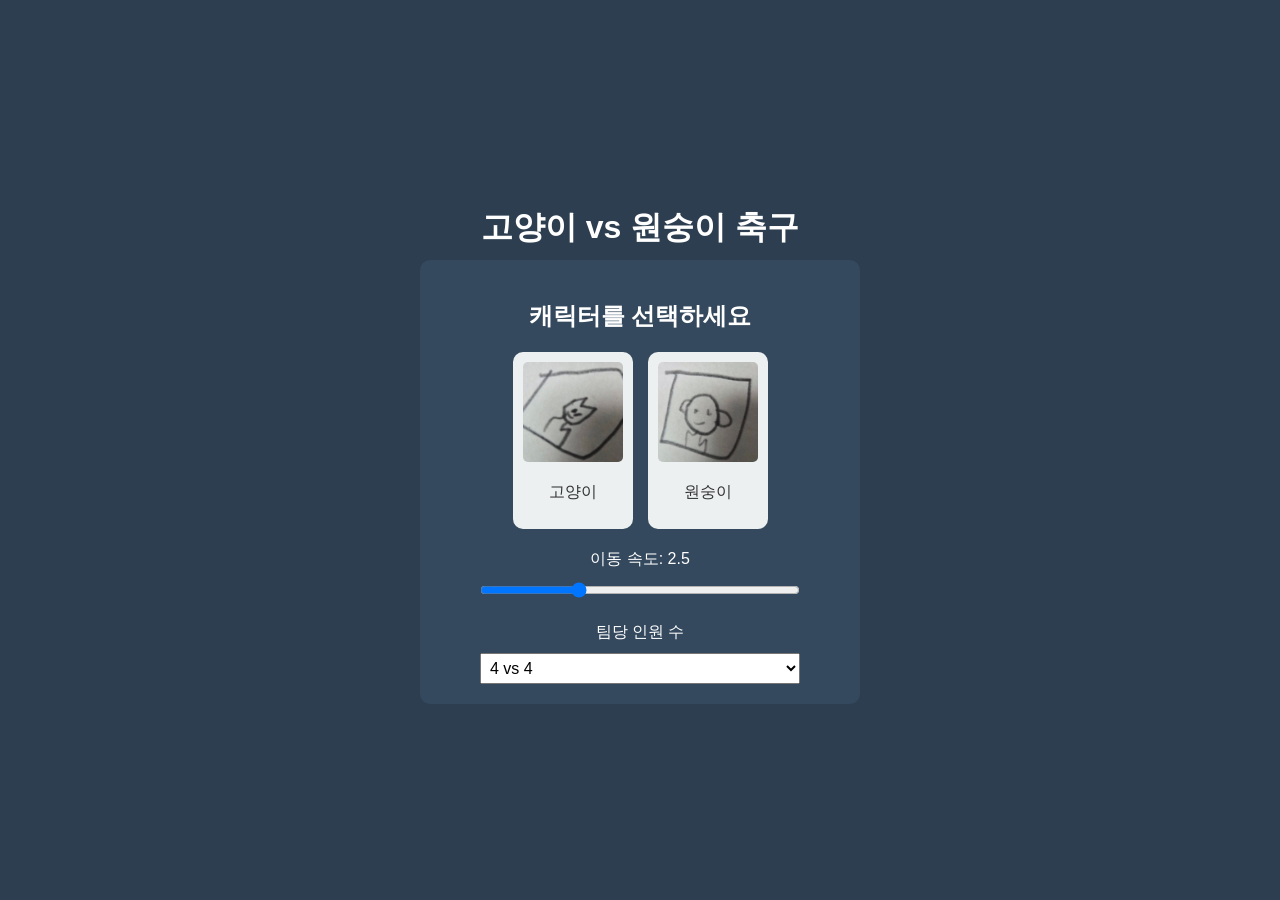
<file: index.html>
<!DOCTYPE html>
<html lang="ko">
<head>
    <meta charset="UTF-8">
    <meta name="viewport" content="width=device-width, initial-scale=1.0, maximum-scale=1.0, user-scalable=no">
    <title>고양이 vs 원숭이 축구 (모바일용)</title>
    <link rel="stylesheet" href="style.css">
</head>
<body>
    <div id="ui-container">
        <h1 id="title-text">고양이 vs 원숭이 축구</h1>
        <div id="selection-screen">
            <h2>캐릭터를 선택하세요</h2>
            <div class="character-options">
                <div class="character-card" onclick="selectCharacter('cat')">
                    <img src="sample picture/cat.jpg" alt="고양이">
                    <p>고양이</p>
                </div>
                <div class="character-card" onclick="selectCharacter('monkey')">
                    <img src="sample picture/monkey.jpg" alt="원숭이">
                    <p>원숭이</p>
                </div>
            </div>
            <div style="margin-top: 20px;">
                <label for="speed-slider" style="display:block; margin-bottom:10px;">이동 속도: <span id="speed-val">2.5</span></label>
                <input type="range" id="speed-slider" min="1" max="6" step="0.5" value="2.5" style="width: 80%;">
            </div>
            <div style="margin-top: 20px;">
                <label for="team-size" style="display:block; margin-bottom:10px;">팀당 인원 수</label>
                <select id="team-size" style="width: 80%; padding: 5px; font-size: 16px;">
                    <option value="1">1 vs 1</option>
                    <option value="2">2 vs 2</option>
                    <option value="3">3 vs 3</option>
                    <option value="4" selected>4 vs 4</option>
                </select>
            </div>
        </div>
    </div>

    <div id="game-screen" style="display: none; flex-direction: column;">
        <div id="game-container">
            <canvas id="gameCanvas" width="800" height="450"></canvas>
            
            <div id="scoreboard">
                <span id="score-cat">고양이: 0</span>
                <span id="score-monkey">원숭이: 0</span>
            </div>

            <div id="game-over-screen" style="display: none;">
                <h2 id="winner-text"></h2>
                <button onclick="resetGame()">다시하기</button>
            </div>
        </div>

        <div id="controls-container">
            <div id="joystick-zone">
                <div id="joystick-knob"></div>
            </div>
            
            <div id="action-zone">
                <button id="shoot-btn">슛<br>(SHOOT)</button>
            </div>
        </div>
    </div>

    <script src="game.js"></script>
</body>
</html>
</file>
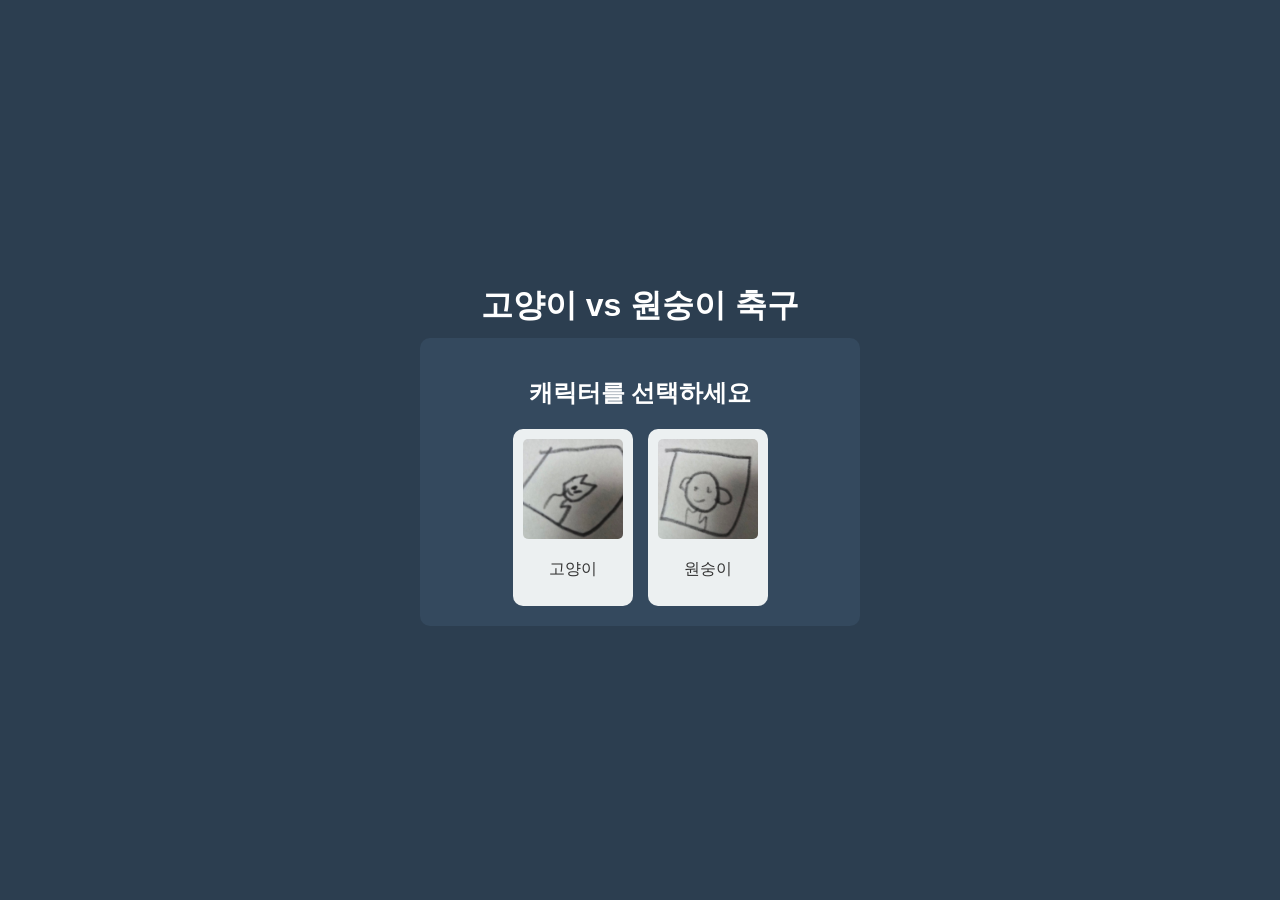
<file: mobile_release.html>
<!DOCTYPE html>
<html lang="ko">
<head>
    <meta charset="UTF-8">
    <meta name="viewport" content="width=device-width, initial-scale=1.0, maximum-scale=1.0, user-scalable=no">
    <title>고양이 vs 원숭이 축구 (모바일용)</title>
    <style>
        body {
            margin: 0;
            padding: 0;
            background-color: #2c3e50;
            color: white;
            font-family: 'Malgun Gothic', sans-serif;
            display: flex;
            flex-direction: column;
            justify-content: center;
            align-items: center;
            height: 100vh;
            overflow: hidden;
            touch-action: none; /* 모바일에서 화면 스크롤 방지 */
        }

        #ui-container {
            text-align: center;
            width: 100%;
            display: flex;
            flex-direction: column;
            align-items: center;
        }

        #selection-screen {
            background-color: #34495e;
            padding: 20px;
            border-radius: 10px;
            width: 90%;
            max-width: 400px;
        }

        .character-options {
            display: flex;
            justify-content: center;
            gap: 15px;
            margin-top: 20px;
        }

        .character-card {
            cursor: pointer;
            background-color: #ecf0f1;
            color: #333;
            padding: 10px;
            border-radius: 10px;
            transition: transform 0.2s;
        }

        .character-card:active {
            transform: scale(0.95);
        }

        .character-card img {
            width: 100px;
            height: 100px;
            object-fit: cover;
            border-radius: 5px;
        }

        #game-screen {
            position: relative;
            width: 100%;
            display: flex;
            flex-direction: column;
            align-items: center;
        }

        #scoreboard {
            display: flex;
            justify-content: space-around;
            font-size: 20px;
            font-weight: bold;
            margin-bottom: 5px;
            width: 100%;
            max-width: 800px;
        }

        #gameCanvas {
            background-color: #4CAF50;
            border: 3px solid #fff;
            border-radius: 10px;
            width: 95%;
            max-width: 800px;
            aspect-ratio: 4/3; /* 비율 유지 */
        }

        #game-over-screen {
            position: absolute;
            top: 50%;
            left: 50%;
            transform: translate(-50%, -50%);
            background-color: rgba(0, 0, 0, 0.8);
            padding: 20px;
            border-radius: 10px;
            text-align: center;
        }

        #game-over-screen button {
            padding: 10px 20px;
            font-size: 18px;
            cursor: pointer;
            margin-top: 15px;
        }

        /* 모바일 컨트롤 UI */
        #mobile-controls {
            display: none; /* 게임 시작 시 보이도록 설정 */
            width: 95%;
            max-width: 800px;
            justify-content: space-between;
            align-items: center;
            margin-top: 15px;
            padding: 0 10px;
            box-sizing: border-box;
        }

        .d-pad {
            display: grid;
            grid-template-columns: 60px 60px 60px;
            grid-template-rows: 60px 60px 60px;
            gap: 5px;
        }

        .d-pad button {
            background-color: rgba(255, 255, 255, 0.2);
            border: 2px solid white;
            border-radius: 10px;
            color: white;
            font-size: 24px;
            touch-action: none;
            user-select: none;
            outline: none;
        }

        .d-pad button:active { 
            background-color: rgba(255, 255, 255, 0.6); 
        }

        #up-btn { grid-column: 2; grid-row: 1; }
        #left-btn { grid-column: 1; grid-row: 2; }
        #right-btn { grid-column: 3; grid-row: 2; }
        #down-btn { grid-column: 2; grid-row: 3; }

        .action-btn button {
            width: 90px;
            height: 90px;
            border-radius: 50%;
            background-color: rgba(231, 76, 60, 0.7);
            border: 3px solid #c0392b;
            color: white;
            font-size: 18px;
            font-weight: bold;
            touch-action: none;
            user-select: none;
            outline: none;
        }

        .action-btn button:active { 
            background-color: rgba(231, 76, 60, 1); 
        }
    </style>
</head>
<body>
    <div id="ui-container">
        <h1 style="margin: 10px 0;">고양이 vs 원숭이 축구</h1>
        <div id="selection-screen">
            <h2>캐릭터를 선택하세요</h2>
            <div class="character-options">
                <div class="character-card" onclick="selectCharacter('cat')">
                    <img src="sample picture/cat.jpg" alt="고양이">
                    <p>고양이</p>
                </div>
                <div class="character-card" onclick="selectCharacter('monkey')">
                    <img src="sample picture/monkey.jpg" alt="원숭이">
                    <p>원숭이</p>
                </div>
            </div>
        </div>

        <div id="game-screen" style="display: none;">
            <div id="scoreboard">
                <span id="score-cat">고양이: 0</span>
                <span id="score-monkey">원숭이: 0</span>
            </div>
            <canvas id="gameCanvas" width="800" height="600"></canvas>
            <div id="game-over-screen" style="display: none;">
                <h2 id="winner-text"></h2>
                <button onclick="resetGame()">다시하기</button>
            </div>
        </div>

        <div id="mobile-controls">
            <div class="d-pad">
                <button id="up-btn">▲</button>
                <button id="left-btn">◀</button>
                <button id="right-btn">▶</button>
                <button id="down-btn">▼</button>
            </div>
            <div class="action-btn">
                <button id="shoot-btn">SHOOT</button>
            </div>
        </div>

    </div>
    <script>
const canvas = document.getElementById('gameCanvas');
const ctx = canvas.getContext('2d');

const selectionScreen = document.getElementById('selection-screen');
const gameScreen = document.getElementById('game-screen');
const gameOverScreen = document.getElementById('game-over-screen');
const winnerText = document.getElementById('winner-text');
const scoreCatEl = document.getElementById('score-cat');
const scoreMonkeyEl = document.getElementById('score-monkey');

let playerTeam = '';
let aiTeam = '';

// Images
const catImg = new Image();
catImg.src = 'sample picture/cat.jpg';
const monkeyImg = new Image();
monkeyImg.src = 'sample picture/monkey.jpg';
const ballImg = new Image();
ballImg.src = 'sample picture/soccor ball.jpg';

// Game State
let isGameRunning = false;
let score = { cat: 0, monkey: 0 };
const WINNING_SCORE = 6;

// Entities
const field = { width: 800, height: 600, goalWidth: 150 };
const cornerRadius = 60;

class Entity {
    constructor(x, y, radius) {
        this.x = x;
        this.y = y;
        this.vx = 0;
        this.vy = 0;
        this.radius = radius;
    }
}

class Player extends Entity {
    constructor(x, y, team, isAI) {
        super(x, y, 25);
        this.team = team;
        this.isAI = isAI;
        this.speed = this.isAI ? 3.5 : 4.5;
        this.img = team === 'cat' ? catImg : monkeyImg;
        this.role = 'atk';
        this.homeX = x;
        this.homeY = y;
    }

    update(keys, ball) {
        if (!this.isAI) {
            this.vx = 0;
            this.vy = 0;
            if (keys.ArrowUp) this.vy = -this.speed;
            if (keys.ArrowDown) this.vy = this.speed;
            if (keys.ArrowLeft) this.vx = -this.speed;
            if (keys.ArrowRight) this.vx = this.speed;
        } else {
            let targetX = this.homeX;
            let targetY = this.homeY;
            let speedMult = 0.6; 

            const distToBall = Math.hypot(ball.x - this.x, ball.y - this.y);
            const isLeftTeam = this.team === 'cat';
            
            if (ball.owner === this) {
                targetX = isLeftTeam ? field.width : 0;
                targetY = field.height / 2;
                speedMult = 0.8;
            } else {
                if (this.role === 'gk') {
                    targetY = ball.y;
                    targetY = Math.max(field.height/2 - 100, Math.min(field.height/2 + 100, targetY));
                    speedMult = 0.5;
                } else if (this.role === 'def') {
                    const inOurHalf = isLeftTeam ? ball.x < field.width / 2 + 100 : ball.x > field.width / 2 - 100;
                    if (inOurHalf && distToBall < 400) {
                        targetX = ball.x;
                        targetY = ball.y;
                        speedMult = 0.7;
                    } else {
                        targetY = this.homeY + (ball.y - field.height/2) * 0.3;
                    }
                } else if (this.role === 'atk') {
                    targetX = ball.x;
                    targetY = ball.y;
                    speedMult = 0.8;
                }
            }

            const dx = targetX - this.x;
            const dy = targetY - this.y;
            const dist = Math.hypot(dx, dy);
            
            if (dist > 5) {
                this.vx = (dx / dist) * (this.speed * speedMult);
                this.vy = (dy / dist) * (this.speed * speedMult);
            } else {
                this.vx *= 0.5;
                this.vy *= 0.5;
            }
        }

        this.x += this.vx;
        this.y += this.vy;

        this.x = Math.max(this.radius, Math.min(field.width - this.radius, this.x));
        this.y = Math.max(this.radius, Math.min(field.height - this.radius, this.y));
    }

    draw(ctx) {
        ctx.save();
        ctx.beginPath();
        ctx.arc(this.x, this.y, this.radius, 0, Math.PI * 2);
        ctx.clip();
        ctx.drawImage(this.img, this.x - this.radius, this.y - this.radius, this.radius * 2, this.radius * 2);
        ctx.restore();
        
        ctx.beginPath();
        ctx.arc(this.x, this.y, this.radius, 0, Math.PI * 2);
        ctx.lineWidth = this.isAI ? 3 : 5;
        ctx.strokeStyle = this.team === 'cat' ? '#3498db' : '#e74c3c';
        if (!this.isAI) {
            ctx.strokeStyle = '#f1c40f'; // User
        }
        ctx.stroke();
    }
}

class Ball extends Entity {
    constructor(x, y) {
        super(x, y, 15);
        this.friction = 0.98;
        this.owner = null;
        this.cooldown = 0; 
    }

    update() {
        if (this.cooldown > 0) this.cooldown--;

        if (this.owner) {
            let angle = 0;
            if (this.owner.vx !== 0 || this.owner.vy !== 0) {
                angle = Math.atan2(this.owner.vy, this.owner.vx);
            } else {
                angle = this.owner.team === 'cat' ? 0 : Math.PI; 
            }
            
            this.x = this.owner.x + Math.cos(angle) * (this.owner.radius + this.radius);
            this.y = this.owner.y + Math.sin(angle) * (this.owner.radius + this.radius);
            this.vx = 0;
            this.vy = 0;
        } else {
            this.x += this.vx;
            this.y += this.vy;
            this.vx *= this.friction;
            this.vy *= this.friction;
        }

        // 벽 충돌 및 골 판정
        if (this.x - this.radius < 0) {
            if (this.y > field.height/2 - field.goalWidth/2 && this.y < field.height/2 + field.goalWidth/2) {
                return 'monkey';
            } else {
                this.x = this.radius;
                if (!this.owner) this.vx *= -1;
            }
        } else if (this.x + this.radius > field.width) {
            if (this.y > field.height/2 - field.goalWidth/2 && this.y < field.height/2 + field.goalWidth/2) {
                return 'cat';
            } else {
                this.x = field.width - this.radius;
                if (!this.owner) this.vx *= -1;
            }
        }

        if (this.y - this.radius < 0) {
            this.y = this.radius;
            if (!this.owner) this.vy *= -1;
        } else if (this.y + this.radius > field.height) {
            this.y = field.height - this.radius;
            if (!this.owner) this.vy *= -1;
        }
        
        // 둥근 모서리 충돌
        if (!this.owner) {
            const corners = [
                {x: 0, y: 0},
                {x: field.width, y: 0},
                {x: 0, y: field.height},
                {x: field.width, y: field.height}
            ];
            
            for (let c of corners) {
                const dx = this.x - c.x;
                const dy = this.y - c.y;
                const dist = Math.hypot(dx, dy);
                if (dist < cornerRadius + this.radius) {
                    const overlap = (cornerRadius + this.radius) - dist;
                    const angle = Math.atan2(dy, dx);
                    this.x += Math.cos(angle) * overlap;
                    this.y += Math.sin(angle) * overlap;
                    
                    const nx = Math.cos(angle);
                    const ny = Math.sin(angle);
                    const dot = this.vx * nx + this.vy * ny;
                    this.vx -= 2 * dot * nx;
                    this.vy -= 2 * dot * ny;
                }
            }
        }

        return null;
    }

    draw(ctx) {
        ctx.save();
        ctx.beginPath();
        ctx.arc(this.x, this.y, this.radius, 0, Math.PI * 2);
        ctx.clip();
        ctx.drawImage(ballImg, this.x - this.radius, this.y - this.radius, this.radius * 2, this.radius * 2);
        ctx.restore();

        if (this.owner) {
            ctx.beginPath();
            ctx.arc(this.x, this.y, this.radius + 3, 0, Math.PI * 2);
            ctx.lineWidth = 3;
            ctx.strokeStyle = '#f39c12';
            ctx.stroke();
        }
    }
}

let players = [];
let ball;
const keys = {};

// 키보드 이벤트
window.addEventListener('keydown', (e) => {
    if(["Space","ArrowUp","ArrowDown","ArrowLeft","ArrowRight"].indexOf(e.code) > -1) {
        e.preventDefault();
    }
    keys[e.code] = true;
});
window.addEventListener('keyup', (e) => keys[e.code] = false);

// 모바일 터치 이벤트 연결
const bindBtn = (id, code) => {
    const el = document.getElementById(id);
    const press = (e) => { e.preventDefault(); keys[code] = true; el.style.opacity = '0.5'; };
    const release = (e) => { e.preventDefault(); keys[code] = false; el.style.opacity = '1'; };
    
    el.addEventListener('pointerdown', press);
    el.addEventListener('pointerup', release);
    el.addEventListener('pointerleave', release);
};

bindBtn('up-btn', 'ArrowUp');
bindBtn('down-btn', 'ArrowDown');
bindBtn('left-btn', 'ArrowLeft');
bindBtn('right-btn', 'ArrowRight');
bindBtn('shoot-btn', 'Space');

function selectCharacter(selectedTeam) {
    playerTeam = selectedTeam;
    aiTeam = selectedTeam === 'cat' ? 'monkey' : 'cat';
    
    selectionScreen.style.display = 'none';
    gameScreen.style.display = 'flex';
    document.getElementById('mobile-controls').style.display = 'flex';
    
    resetGame();
}

function resetGame() {
    score = { cat: 0, monkey: 0 };
    updateScoreUI();
    gameOverScreen.style.display = 'none';
    isGameRunning = true;
    resetPositions();
    gameLoop();
}

function resetPositions() {
    players = [];
    
    const createTeam = (teamName, isLeft) => {
        const sign = isLeft ? 1 : -1;
        const centerX = isLeft ? field.width / 4 : field.width * 3 / 4;
        
        const isUser = (teamName === playerTeam);
        const p = new Player(centerX, field.height / 2, teamName, !isUser);
        p.role = 'atk';
        p.homeX = centerX;
        p.homeY = field.height / 2;
        players.push(p);
    };

    createTeam('cat', true);
    createTeam('monkey', false);
    
    ball = new Ball(field.width / 2, field.height / 2);
}

function updateScoreUI() {
    scoreCatEl.innerText = `고양이: ${score.cat}`;
    scoreMonkeyEl.innerText = `원숭이: ${score.monkey}`;
}

function drawField() {
    ctx.fillStyle = '#4CAF50';
    ctx.fillRect(0, 0, field.width, field.height);

    ctx.strokeStyle = 'white';
    ctx.lineWidth = 3;

    ctx.beginPath();
    ctx.moveTo(field.width / 2, 0);
    ctx.lineTo(field.width / 2, field.height);
    ctx.stroke();

    ctx.beginPath();
    ctx.arc(field.width / 2, field.height / 2, 70, 0, Math.PI * 2);
    ctx.stroke();

    ctx.beginPath(); ctx.arc(0, 0, cornerRadius, 0, Math.PI / 2); ctx.stroke();
    ctx.beginPath(); ctx.arc(field.width, 0, cornerRadius, Math.PI / 2, Math.PI); ctx.stroke();
    ctx.beginPath(); ctx.arc(0, field.height, cornerRadius, -Math.PI / 2, 0); ctx.stroke();
    ctx.beginPath(); ctx.arc(field.width, field.height, cornerRadius, Math.PI, Math.PI * 1.5); ctx.stroke();

    ctx.fillStyle = 'rgba(255, 255, 255, 0.3)';
    ctx.fillRect(0, field.height/2 - field.goalWidth/2, 10, field.goalWidth);
    ctx.fillRect(field.width - 10, field.height/2 - field.goalWidth/2, 10, field.goalWidth);
}

function gameLoop() {
    if (!isGameRunning) return;

    for (let p of players) {
        p.update(keys, ball);
    }
    
    // 플레이어 간의 충돌
    for (let i = 0; i < players.length; i++) {
        for (let j = i + 1; j < players.length; j++) {
            const p1 = players[i];
            const p2 = players[j];
            const dx = p2.x - p1.x;
            const dy = p2.y - p1.y;
            const dist = Math.hypot(dx, dy);
            if (dist < p1.radius + p2.radius) {
                const angle = Math.atan2(dy, dx);
                const overlap = p1.radius + p2.radius - dist;
                const pushX = Math.cos(angle) * overlap / 2;
                const pushY = Math.sin(angle) * overlap / 2;
                
                p1.x -= pushX;
                p1.y -= pushY;
                p2.x += pushX;
                p2.y += pushY;
            }
        }
    }

    // 드리블/스틸 및 킥 로직
    if (ball.owner) {
        if (!ball.owner.isAI && keys['Space']) {
            const kickSpeed = 15;
            let angle = (ball.owner.vx !== 0 || ball.owner.vy !== 0) ? Math.atan2(ball.owner.vy, ball.owner.vx) : (ball.owner.team === 'cat' ? 0 : Math.PI);
            ball.vx = Math.cos(angle) * kickSpeed;
            ball.vy = Math.sin(angle) * kickSpeed;
            ball.owner = null;
            ball.cooldown = 20; 
        } else if (ball.owner.isAI) {
            const isLeftTeam = ball.owner.team === 'cat';
            const targetX = isLeftTeam ? field.width : 0;
            const targetY = field.height / 2;
            const distToGoal = Math.hypot(targetX - ball.x, targetY - ball.y);
            
            if (distToGoal < 250 && Math.random() < 0.05) {
                const kickSpeed = 15;
                const angle = Math.atan2(targetY - ball.y, targetX - ball.x);
                ball.vx = Math.cos(angle) * kickSpeed;
                ball.vy = Math.sin(angle) * kickSpeed;
                ball.owner = null;
                ball.cooldown = 20;
            }
        }
    }

    // 공 소유자 판별 및 스틸/반사
    for (let p of players) {
        const dx = ball.x - p.x;
        const dy = ball.y - p.y;
        const dist = Math.hypot(dx, dy);
        
        if (dist < p.radius + ball.radius + 5) {
            const ballSpeed = Math.hypot(ball.vx, ball.vy);
            
            if (!ball.owner) {
                if (ball.cooldown > 0 || ballSpeed > 7) {
                    const dotProduct = ball.vx * dx + ball.vy * dy;
                    if (dotProduct < 0) { 
                        const angle = Math.atan2(dy, dx);
                        const nx = Math.cos(angle);
                        const ny = Math.sin(angle);
                        
                        const overlap = (p.radius + ball.radius + 5) - dist;
                        ball.x += nx * overlap;
                        ball.y += ny * overlap;

                        const dot = ball.vx * nx + ball.vy * ny;
                        ball.vx -= 2 * dot * nx;
                        ball.vy -= 2 * dot * ny;
                        
                        ball.vx *= 0.8;
                        ball.vy *= 0.8;
                        
                        ball.cooldown = 15;
                    }
                } else if (ball.cooldown <= 0) {
                    ball.owner = p;
                }
            } else if (ball.owner && ball.owner.team !== p.team && ball.cooldown <= 0) {
                ball.owner = p;
                ball.cooldown = 30; 
            }
        }
    }

    const goalScored = ball.update();

    if (goalScored) {
        score[goalScored]++;
        updateScoreUI();
        
        if (score[goalScored] >= WINNING_SCORE) {
            isGameRunning = false;
            winnerText.innerText = `${goalScored === 'cat' ? '고양이' : '원숭이'} 승리!`;
            gameOverScreen.style.display = 'block';
        } else {
            resetPositions();
        }
    }

    ctx.clearRect(0, 0, canvas.width, canvas.height);
    drawField();
    
    let userPlayer = null;
    for (let p of players) {
        if (!p.isAI) {
            userPlayer = p;
        } else {
            p.draw(ctx);
        }
    }
    if (userPlayer) userPlayer.draw(ctx);
    
    ball.draw(ctx);

    if (isGameRunning) {
        requestAnimationFrame(gameLoop);
    }
}
    </script>
</body>
</html>
</file>
<file: style.css>
body {
    margin: 0;
    padding: 0;
    background-color: #2c3e50;
    color: white;
    font-family: 'Malgun Gothic', sans-serif;
    display: flex;
    flex-direction: column;
    justify-content: center;
    align-items: center;
    height: 100vh;
    overflow: hidden;
    touch-action: none; /* 스크롤 방지 */
}

#ui-container {
    text-align: center;
    width: 100%;
    display: flex;
    flex-direction: column;
    align-items: center;
    z-index: 10;
}

#title-text {
    margin: 10px 0;
}

#selection-screen {
    background-color: #34495e;
    padding: 20px;
    border-radius: 10px;
    width: 90%;
    max-width: 400px;
}

.character-options {
    display: flex;
    justify-content: center;
    gap: 15px;
    margin-top: 20px;
}

.character-card {
    cursor: pointer;
    background-color: #ecf0f1;
    color: #333;
    padding: 10px;
    border-radius: 10px;
    transition: transform 0.2s;
}

.character-card:active {
    transform: scale(0.95);
}

.character-card img {
    width: 100px;
    height: 100px;
    object-fit: cover;
    border-radius: 5px;
}

#game-screen {
    position: absolute;
    top: 0;
    left: 0;
    width: 100vw;
    height: 100vh;
    display: flex;
    justify-content: center;
    align-items: center;
    background-color: #1a252f;
}

#game-container {
    position: relative;
    width: 100vw;
    height: 56.25vw; /* 16:9 aspect ratio */
    max-height: 65vh; /* Adjusted for controls */
    max-width: 115.55vh; /* 65vh * 16/9 */
    display: flex;
    justify-content: center;
    align-items: center;
    box-shadow: 0 0 20px rgba(0,0,0,0.5);
    background-color: #4CAF50;
    flex-shrink: 0;
}

#gameCanvas {
    width: 100%;
    height: 100%;
    background-color: #4CAF50;
    display: block;
}

#scoreboard {
    position: absolute;
    top: 5%;
    width: 100%;
    display: flex;
    justify-content: space-around;
    font-size: min(4vw, 3vh);
    font-weight: bold;
    color: white;
    pointer-events: none;
    text-shadow: 2px 2px 4px rgba(0,0,0,0.7);
    z-index: 5;
}

#controls-container {
    width: 100vw;
    height: 35vh;
    display: flex;
    justify-content: space-around;
    align-items: center;
    background-color: #1a252f;
    box-sizing: border-box;
    padding: 10px 20px;
}

/* Joystick on bottom left */
#joystick-zone {
    position: relative;
    width: min(30vw, 25vh);
    height: min(30vw, 25vh);
    background: rgba(255, 255, 255, 0.15);
    border: 2px solid rgba(255, 255, 255, 0.3);
    border-radius: 50%;
    touch-action: none;
    z-index: 10;
}

#joystick-knob {
    position: absolute;
    top: 50%;
    left: 50%;
    width: 40%;
    height: 40%;
    background: rgba(255, 255, 255, 0.8);
    border-radius: 50%;
    transform: translate(-50%, -50%);
    pointer-events: none;
    box-shadow: 0 4px 8px rgba(0,0,0,0.3);
}

/* Action button on bottom right */
#action-zone {
    position: relative;
    z-index: 10;
}

#shoot-btn {
    width: min(25vw, 20vh);
    height: min(25vw, 20vh);
    border-radius: 50%;
    background: radial-gradient(circle, rgba(231, 76, 60, 0.9) 0%, rgba(192, 57, 43, 0.9) 100%);
    border: 3px solid rgba(255,255,255,0.5);
    color: white;
    font-size: min(4vw, 3vh);
    font-weight: bold;
    touch-action: none;
    box-shadow: 0 4px 8px rgba(0,0,0,0.3);
    outline: none;
    cursor: pointer;
}

#shoot-btn:active {
    background: rgba(192, 57, 43, 1);
}

#game-over-screen {
    position: absolute;
    top: 50%;
    left: 50%;
    transform: translate(-50%, -50%);
    background-color: rgba(0, 0, 0, 0.8);
    padding: 20px;
    border-radius: 10px;
    text-align: center;
    z-index: 20;
}

#game-over-screen button {
    padding: 10px 20px;
    font-size: 18px;
    cursor: pointer;
    margin-top: 15px;
    border-radius: 5px;
    border: none;
    background: #3498db;
    color: white;
}

@media (orientation: portrait) {
    #title-text::after {
        content: "\A(가로 모드로 회전해주세요)";
        white-space: pre;
        font-size: 0.6em;
        color: #f1c40f;
    }
}
</file>
